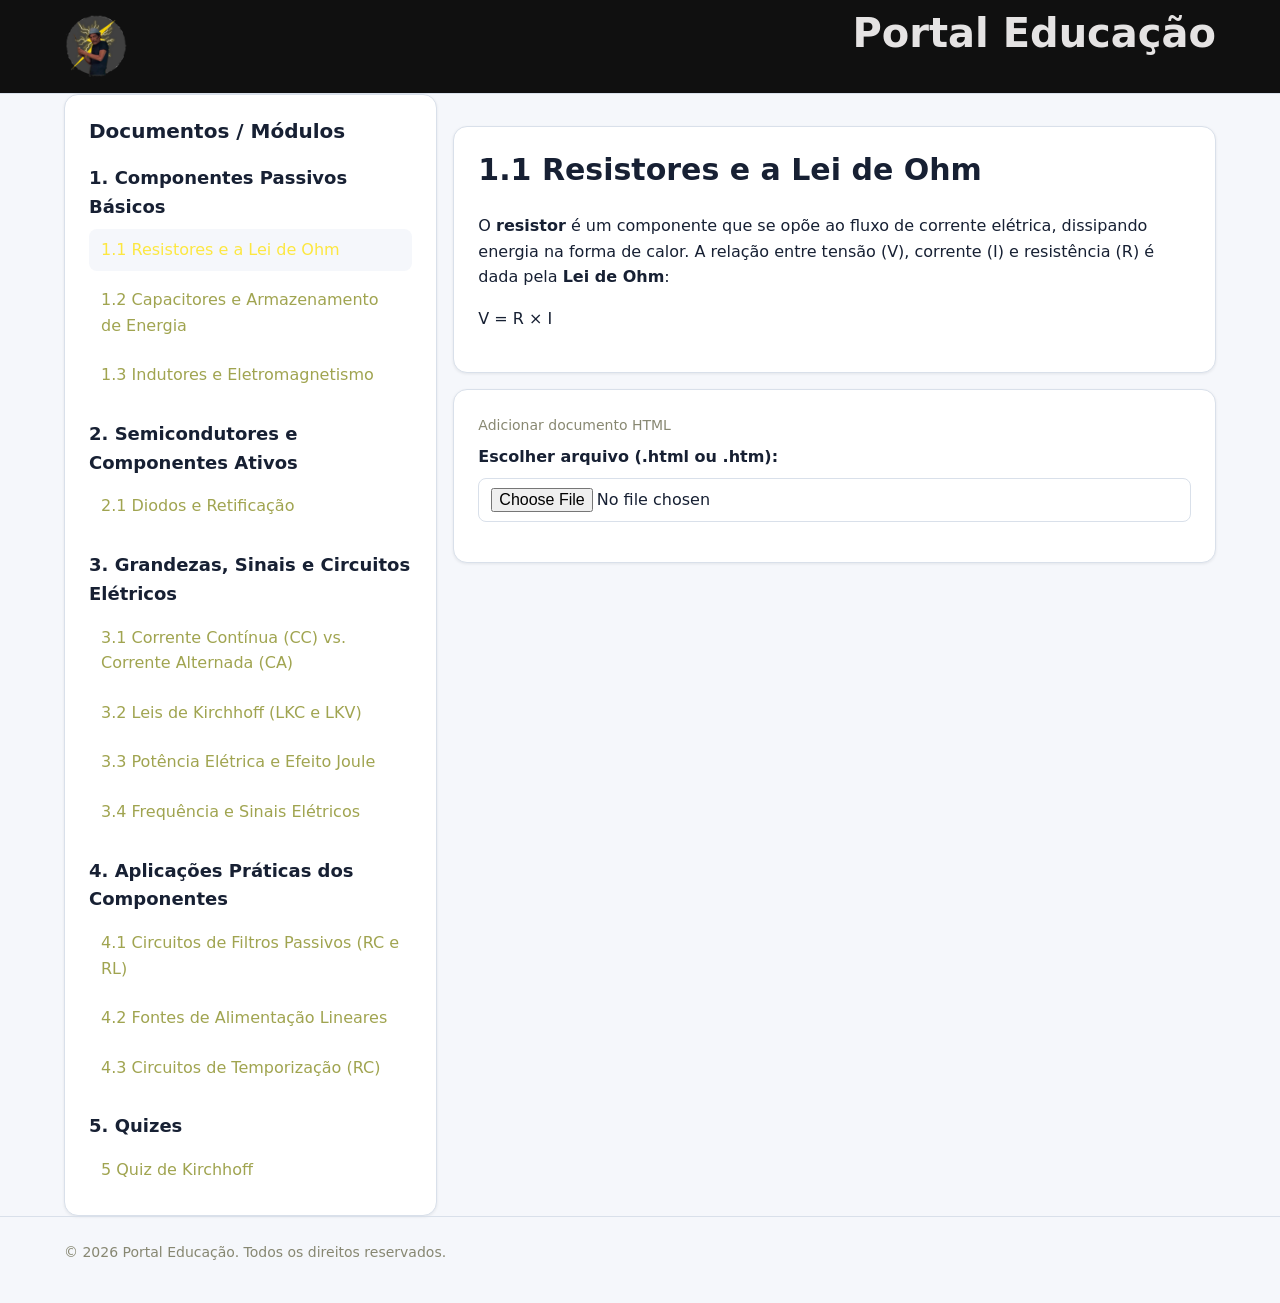
<file: index.html>
﻿<!DOCTYPE html>
<html lang="pt-BR">

<head>
    <meta charset="UTF-8">
    <meta name="viewport" content="width=device-width, initial-scale=1.0">
    <title>Portal Educação</title>
    <link rel="stylesheet" href="css/style.css">
</head>
<body class="pagina">
    <header class="cabecalho-site">
        <div class="container cabecalho-interno">
            <img class="logo-site" src="assets/seumadruga3.png" alt="" width="64" height="64">
            <h1 class="titulo-site">Portal Educação</h1>
        </div>
    </header>

    <div class="container grade">
        <aside class="coluna-4 cartao">
            <h3 class="titulo-modulos">Documentos / Módulos</h3>
            <nav class="navegacao-site" id="side-nav" aria-label="Módulos">
                <p class="titulo-navegacao">1. Componentes Passivos Básicos</p>
                <a href="#" class="link-documento active" data-doc="doc-resistores" aria-current="page">1.1 Resistores e a Lei de Ohm</a>
                <a href="#" class="link-documento" data-doc="doc-capacitores">1.2 Capacitores e Armazenamento de Energia</a>
                <a href="#" class="link-documento" data-doc="doc-indutores">1.3 Indutores e Eletromagnetismo</a>

                <p class="titulo-navegacao">2. Semicondutores e Componentes Ativos</p>
                <a href="#" class="link-documento" data-doc="doc-diodos">2.1 Diodos e Retificação</a>

                <p class="titulo-navegacao">3. Grandezas, Sinais e Circuitos Elétricos</p>
                <a href="#" class="link-documento" data-doc="doc-corrente">3.1 Corrente Contínua (CC) vs. Corrente Alternada (CA)</a>
                <a href="#" class="link-documento" data-doc="doc-lkc">3.2 Leis de Kirchhoff (LKC e LKV)</a>
                <a href="#" class="link-documento" data-doc="doc-potencia">3.3 Potência Elétrica e Efeito Joule</a>
                <a href="#" class="link-documento" data-doc="doc-frequencia">3.4 Frequência e Sinais Elétricos</a>

                <p class="titulo-navegacao">4. Aplicações Práticas dos Componentes</p>
                <a href="#" class="link-documento" data-doc="doc-filtros">4.1 Circuitos de Filtros Passivos (RC e RL)</a>
                <a href="#" class="link-documento" data-doc="doc-fontes">4.2 Fontes de Alimentação Lineares</a>
                <a href="#" class="link-documento" data-doc="doc-temporizacao">4.3 Circuitos de Temporização (RC)</a>

                <p class="titulo-navegacao">5. Quizes</p>
                <a href="#" class="link-documento" data-doc="doc-quiz">5 Quiz de Kirchhoff</a>
            </nav>
        </aside>

        <main class="conteudo-principal coluna-8">
            <!-- 1.1 RESISTORES E LEI DE OHM -->
            <article id="doc-resistores" class="conteudo-documento active">
                <div class="documento cartao">
                    <h2>1.1 Resistores e a Lei de Ohm</h2>

                    <p>O <strong>resistor</strong> é um componente que se opõe ao fluxo de corrente elétrica, dissipando energia na forma de calor. A relação entre tensão (V), corrente (I) e resistência (R) é dada pela <strong>Lei de Ohm</strong>:</p>
                    <p class="formula">V = R × I</p>
                </div>
                <section class="upload-html cartao grupo-formulario">
                    <p class="ajuda-formulario">Adicionar documento HTML</p>
                    <label class="rotulo-formulario" for="arquivo-resistores">Escolher arquivo (.html ou .htm):</label>
                    <input class="campo-formulario entrada-arquivo-html" type="file" id="arquivo-resistores" accept=".html,.htm,text/html">
                    <div class="previsao-html"></div>
                </section>
            </article>

            <!-- 1.2 CAPACITORES E ARMAZENAMENTO DE ENERGIA -->
            <article id="doc-capacitores" class="conteudo-documento oculto">
                <div class="documento cartao">
                    <h2>1.2 Capacitores e Armazenamento de Energia</h2>
                    <p>O <strong>capacitor</strong> é um componente constituído por duas placas condutoras separadas por um material isolante (dielétrico). Armazena energia sob a forma de um <strong>campo elétrico</strong>.</p>
                    
                    <p>A quantidade de carga (Q) armazenada é proporcional à capacitância (C) e à tensão (V) aplicada:</p>

                    <p class="formula">Q = C × V</p>

                    <p>As suas principais aplicações em circuitos eletrónicos incluem a filtragem de ruídos, acoplamento/desacoplamento de sinais e temporização.</p>
                </div>
                <section class="upload-html cartao grupo-formulario">
                    <p class="ajuda-formulario">Adicionar documento HTML</p>
                    <label class="rotulo-formulario" for="arquivo-capacitores">Escolher arquivo (.html ou .htm):</label>
                    <input class="campo-formulario entrada-arquivo-html" type="file" id="arquivo-capacitores" accept=".html,.htm,text/html">
                    <div class="previsao-html"></div>
                </section>
            </article>

            <!-- 1.3 INDUTORES E ELETROMAGNETISMO -->
            <article id="doc-indutores" class="conteudo-documento oculto">
                <div class="documento cartao">
                    <h2>1.3 Indutores e Eletromagnetismo</h2>
                    <p>O <strong>indutor</strong> é um componente formado por um fio condutor enrolado em forma de bobina. Quando uma corrente elétrica passa por ele, cria um <strong>campo magnético</strong> que armazena energia.</p>
                    
                    <p>Os indutores opõem-se a variações bruscas de corrente elétrica. A relação entre a tensão induzida (V<sub>L</sub>) e a variação de corrente no tempo é dada por:</p>

                    <p class="formula">V<sub>L</sub> = L × (ΔI / Δt)</p>

                    <p>A sua unidade de medida é o <strong>Henry (H)</strong>. São amplamente empregues em filtros de radiofrequência, transformadores e fontes comutadas.</p>
                </div>
                <section class="upload-html cartao grupo-formulario">
                    <p class="ajuda-formulario">Adicionar documento HTML</p>
                    <label class="rotulo-formulario" for="arquivo-indutores">Escolher arquivo (.html ou .htm):</label>
                    <input class="campo-formulario entrada-arquivo-html" type="file" id="arquivo-indutores" accept=".html,.htm,text/html">
                    <div class="previsao-html"></div>
                </section>
            </article>

            <!-- 2.1 DIODOS E RETIFICAÇÃO -->
            <article id="doc-diodos" class="conteudo-documento oculto">
                <div class="documento cartao">
                    <h2>2.1 Diodos e Retificação</h2>
                    <p>O <strong>diodo semicondutor</strong> é um componente eletrónico construído a partir da junção de materiais tipo P e tipo N (junção PN). Funciona como uma válvula de sentido único para a corrente elétrica.</p>
                    
                    <p><strong>Tipos de Retificação:</strong></p>
                    <ul>
                        <li><strong>Meia Onda:</strong> Utiliza apenas um diodo e aproveita metade do ciclo da corrente alternada (CA).</li>
                        <li><strong>Onda Completa:</strong> Utiliza uma ponte de diodos (4 diodos) para aproveitar ambos os semiciclos da onda, resultando numa corrente contínua mais estável.</li>
                    </ul>
                </div>
                <section class="upload-html cartao grupo-formulario">
                    <p class="ajuda-formulario">Adicionar documento HTML</p>
                    <label class="rotulo-formulario" for="arquivo-diodos">Escolher arquivo (.html ou .htm):</label>
                    <input class="campo-formulario entrada-arquivo-html" type="file" id="arquivo-diodos" accept=".html,.htm,text/html">
                    <div class="previsao-html"></div>
                </section>
            </article>

            <!--- 3.1 Corrente Contínua (CC) vs. Corrente Alternada (CA) --->
            <article id="doc-corrente" class="conteudo-documento oculto">
                <div class="documento cartao">
                    <h2>3.1 Corrente Contínua (CC) vs. Corrente Alternada (CA)</h2>
                    <p>A <strong>corrente contínua (CC)</strong> mantém uma polaridade constante ao longo do tempo, enquanto a <strong>corrente alternada (CA)</strong> inverte a direção periodicamente.</p>
                    <p>Em circuitos eletrónicos, a CC é utilizada em baterias, fontes reguladas e sistemas digitais, enquanto a CA é a forma de energia usada nas redes elétricas domésticas e industriais.</p>
                    <p class="formula">V = R × I</p>
                </div>
                <section class="upload-html cartao grupo-formulario">
                    <p class="ajuda-formulario">Adicionar documento HTML</p>
                    <label class="rotulo-formulario" for="arquivo-corrente">Escolher arquivo (.html ou .htm):</label>
                    <input class="campo-formulario entrada-arquivo-html" type="file" id="arquivo-corrente" accept=".html,.htm,text/html">
                    <div class="previsao-html"></div>
                </section>
            </article>

            <!--- 3.2 LEIS DE KIRCHHOFF --->
            <article id="doc-lkc" class="conteudo-documento oculto">
                <div class="documento cartao">
                    <h2>3.2 Leis de Kirchhoff (LKC e LKV)</h2>
                    <p><strong>Introdução:</strong> As Leis de Kirchhoff são pilares fundamentais da eletroeletrónica e da engenharia elétrica. Desenvolvidas pelo físico alemão Gustav Robert Kirchhoff em 1845, estas regras permitem analisar e resolver circuitos complexos.</p>

                    <p><strong>Conteúdo Técnico:</strong></p>
                    <p><strong>1ª Lei de Kirchhoff – Lei das Correntes (LKC):</strong> Esta regra baseia-se diretamente no princípio físico da conservação da carga elétrica. Ela determina que a soma algébrica das correntes elétricas que entram em um nó deve ser exatamente igual à soma das correntes que dele saem. Matematicamente, a soma total das correntes em um nó é nula, indicando que nenhuma carga elétrica pode ser retida ou criada acumulada nesses pontos de junção.</p>
                    <p class="formula">Σ I<sub>entrando</sub> = Σ I<sub>saindo</sub></p>

                    <p><strong>2ª Lei de Kirchhoff – Lei das Tensões (LKV):</strong>  Esta regra baseia-se no princípio da conservação da energia em um campo elétrico conservativo. Ela estabelece que a soma algébrica de todas as diferenças de potencial (tensões) ao longo de qualquer malha fechada em um circuito é igual a zero. Isso significa que toda a energia fornecida pelas fontes geradoras de tensão é integralmente consumida pelas quedas de potencial nos resistores e demais receptores daquele mesmo caminho fechado.</p>
                    <p class="formula">Σ V = 0</p>

                    <p><strong>Recursos visuais:</strong></p>
                    <div class="container-imagem">
                        <img src="assets/no-lei.webp" alt="Ilustração da Lei das Correntes de Kirchhoff">
                        <br>
                        <img src="assets/leikirchhoffexemplo1.webp" alt="Exemplo da Lei de Kirchhoff">
                    </div>
                </div>
                <section class="upload-html cartao grupo-formulario">
                    <p class="ajuda-formulario">Adicionar documento HTML</p>
                    <label class="rotulo-formulario" for="arquivo-lkc">Escolher arquivo (.html ou .htm):</label>
                    <input class="campo-formulario entrada-arquivo-html" type="file" id="arquivo-lkc" accept=".html,.htm,text/html">
                    <div class="previsao-html"></div>
                </section>
            </article>

            <!-- 3.2 POTÊNCIA ELÉTRICA E EFEITO JOULE -->
            <article id="doc-potencia" class="conteudo-documento oculto">
                <div class="documento cartao">
                    <h2>3.3 Potência Elétrica e Efeito Joule</h2>
                    <p>A <strong>Potência Elétrica</strong> mede a quantidade de energia convertida por unidade de tempo no circuito (expressa em Watts - W).</p>

                    <p class="formula">P = V × I</p>

                    <p>O <strong>Efeito Joule</strong> ocorre quando a corrente elétrica atravessa um condutor com resistência elétrica, transformando parte da energia elétrica diretamente em calor. É calculado por:</p>

                    <p class="formula">P = R × I²</p>
                </div>
                <section class="upload-html cartao grupo-formulario">
                    <p class="ajuda-formulario">Adicionar documento HTML</p>
                    <label class="rotulo-formulario" for="arquivo-potencia">Escolher arquivo (.html ou .htm):</label>
                    <input class="campo-formulario entrada-arquivo-html" type="file" id="arquivo-potencia" accept=".html,.htm,text/html">
                    <div class="previsao-html"></div>
                </section>
            </article>

            <!-- 3.5 QUIZ INTERATIVO -->
            <article id="doc-quiz" class="conteudo-documento oculto">
                <div class="documento quiz-sheet cartao">
                    <h2>5.1 Quiz Interativo</h2>
                    <p>Teste os seus conhecimentos sobre as leis de circuitos e componentes eletrónicos abaixo:</p>
                    
                    <div id="quiz">
                        <!-- Questão 1 -->
                        <div class="pergunta-quiz">
                            <h4>1. Qual lei afirma que a soma das correntes que entram em um nó é igual à soma das correntes que saem?</h4>
                            <label><input type="radio" name="q-0" value="0"> Lei de Ohm</label>
                            <br>
                            <label><input type="radio" name="q-0" value="1"> Lei das Correntes de Kirchhoff</label>
                            <br>
                            <label><input type="radio" name="q-0" value="2"> Lei das Tensões de Kirchhoff</label>
                            <br>
                            <label><input type="radio" name="q-0" value="3"> Lei da Conservação de Energia</label>
                        </div>

                        <!-- Questão 2 -->
                        <div class="pergunta-quiz">
                            <h4>2. Em uma malha fechada, qual é o valor da soma algébrica das tensões?</h4>
                            <label><input type="radio" name="q-1" value="0"> Igual à corrente total</label>
                            <br>
                            <label><input type="radio" name="q-1" value="1"> Maior que zero</label>
                            <br>
                            <label><input type="radio" name="q-1" value="2"> Igual a zero</label>
                            <br>
                            <label><input type="radio" name="q-1" value="3"> Igual à potência</label>
                        </div>

                        <!-- Questão 3 -->
                        <div class="pergunta-quiz">
                            <h4>3. Quem formulou as leis que levam o nome de Kirchhoff?</h4>
                            <label><input type="radio" name="q-2" value="0"> Gustav Robert Kirchhoff</label>
                            <br>
                            <label><input type="radio" name="q-2" value="1"> Isaac Newton</label>
                            <br>
                            <label><input type="radio" name="q-2" value="2"> James Clerk Maxwell</label>
                            <br>
                            <label><input type="radio" name="q-2" value="3"> Nikola Tesla</label>
                        </div>

                        <!-- Questão 4 -->
                        <div class="pergunta-quiz">
                            <h4>4. A soma das correntes que entram em um nó é igual à soma das correntes que saem. Isso está relacionado à:</h4>
                            <label><input type="radio" name="q-3" value="0"> Lei da Conservação de Energia</label>
                            <br>
                            <label><input type="radio" name="q-3" value="1"> Lei das Correntes de Kirchhoff</label>
                            <br>
                            <label><input type="radio" name="q-3" value="2"> Lei das Tensões de Kirchhoff</label>
                            <br>
                            <label><input type="radio" name="q-3" value="3"> Lei de Ohm</label>
                        </div>

                        <!-- Questão 5 -->
                        <div class="pergunta-quiz">
                            <h4>5. Em uma malha fechada, a soma algébrica das tensões é:</h4>
                            <label><input type="radio" name="q-4" value="0"> Maior que zero</label>
                            <br>
                            <label><input type="radio" name="q-4" value="1"> Igual a zero</label>
                            <br>
                            <label><input type="radio" name="q-4" value="2"> Menor que zero</label>
                            <br>
                            <label><input type="radio" name="q-4" value="3"> Igual à corrente total</label>
                        </div>
                    </div>

                    <button id="btn-verificar" class="botao" type="button">Verificar respostas</button>
                    <p id="quiz-resultado" class="resultado-quiz"></p>
                </div>

                <section class="upload-html cartao grupo-formulario">
                    <p class="ajuda-formulario">Adicionar documento HTML</p>
                    <label class="rotulo-formulario" for="arquivo-quiz">Escolher arquivo (.html ou .htm):</label>
                    <input class="campo-formulario entrada-arquivo-html" type="file" id="arquivo-quiz" accept=".html,.htm,text/html">
                    <div class="previsao-html"></div>
                </section>
            </article>

            <!--- 3.4 frequencia --->
            <article id="doc-frequencia" class="conteudo-documento oculto">
                <div class="documento cartao">
                    <h2>3.4 Frequência e Sinais Elétricos</h2>
                    <p>A <strong>frequência</strong> indica quantas vezes um sinal se repete em um intervalo de tempo. Ela é medida em <strong>hertz (Hz)</strong>.</p>
                    <p>Em circuitos elétricos, sinais de baixa frequência variam lentamente, enquanto sinais de alta frequência mudam mais rapidamente. Essa diferença é fundamental em filtros, osciladores e comunicação.</p>
                    <p class="formula">f = 1 / T</p>
                </div>
                <section class="upload-html cartao grupo-formulario">
                    <p class="ajuda-formulario">Adicionar documento HTML</p>
                    <label class="rotulo-formulario" for="arquivo-frequencia">Escolher arquivo (.html ou .htm):</label>
                    <input class="campo-formulario entrada-arquivo-html" type="file" id="arquivo-frequencia" accept=".html,.htm,text/html">
                    <div class="previsao-html"></div>
                </section>
            </article>

            <!-- 4.1 FILTROS PASSIVOS -->
            <article id="doc-filtros" class="conteudo-documento oculto">
                <div class="documento cartao">
                    <h2>4.1 Circuitos de Filtros Passivos (RC e RL)</h2>
                    <p>Filtros passivos utilizam combinações de resistores, capacitores (RC) ou indutores (RL) para selecionar ou atenuar frequências de um sinal elétrico.</p>
                    <ul>
                        <li><strong>Passa-Baixas:</strong> Permite a passagem de frequências abaixo da frequência de corte.</li>
                        <li><strong>Passa-Altas:</strong> Bloqueia sinais contínuos e frequências baixas, deixando passar apenas frequências superiores à frequência de corte.</li>
                    </ul>
                </div>
                <section class="upload-html cartao grupo-formulario">
                    <p class="ajuda-formulario">Adicionar documento HTML</p>
                    <label class="rotulo-formulario" for="arquivo-filtros">Escolher arquivo (.html ou .htm):</label>
                    <input class="campo-formulario entrada-arquivo-html" type="file" id="arquivo-filtros" accept=".html,.htm,text/html">
                    <div class="previsao-html"></div>
                </section>
            </article>

            <!-- 4.2 FONTES DE ALIMENTAÇÃO -->
            <article id="doc-fontes" class="conteudo-documento oculto">
                <div class="documento cartao">
                    <h2>4.2 Fontes de Alimentação Lineares</h2>
                    <p>As fontes de alimentação lineares convertem a tensão alternada da rede elétrica (ex: 127V/220V CA) numa tensão contínua estável (ex: 5V ou 12V CC) para alimentar circuitos eletrónicos.</p>
                    <p><strong>Etapas fundamentais:</strong></p>
                    <ol>
                        <li><strong>Transformação:</strong> Reduz a tensão da rede.</li>
                        <li><strong>Retificação:</strong> Converte CA em CC pulsante.</li>
                        <li><strong>Filtragem:</strong> Suaviza a onda utilizando capacitores.</li>
                        <li><strong>Regulação:</strong> Mantém a tensão constante na saída.</li>
                    </ol>
                </div>
                <section class="upload-html cartao grupo-formulario">
                    <p class="ajuda-formulario">Adicionar documento HTML</p>
                    <label class="rotulo-formulario" for="arquivo-fontes">Escolher arquivo (.html ou .htm):</label>
                    <input class="campo-formulario entrada-arquivo-html" type="file" id="arquivo-fontes" accept=".html,.htm,text/html">
                    <div class="previsao-html"></div>
                </section>
            </article>

            <!-- 4.3 TEMPORIZAÇÃO (RC) -->
            <article id="doc-temporizacao" class="conteudo-documento oculto">
                <div class="documento cartao">
                    <h2>4.3 Circuitos de Temporização (Constante de Tempo RC)</h2>
                    <p>A constante de tempo (representada por Tau - <strong>τ</strong>) define a taxa de carga e descarga de um capacitor através de um resistor num circuito elétrico.</p>

                    <p class="formula">τ = R × C</p>

                    <p>Um capacitor demora cerca de <strong>5τ</strong> para atingir a sua carga ou descarga completa (aprox. 99,3%). Esse princípio é largamente utilizado na criação de temporizadores e geradores de pulso.</p>
                </div>
                <section class="upload-html cartao grupo-formulario">
                    <p class="ajuda-formulario">Adicionar documento HTML</p>
                    <label class="rotulo-formulario" for="arquivo-temporizacao">Escolher arquivo (.html ou .htm):</label>
                    <input class="campo-formulario entrada-arquivo-html" type="file" id="arquivo-temporizacao" accept=".html,.htm,text/html">
                    <div class="previsao-html"></div>
                </section>
            </article>

        </main>
    </div>

    <footer class="rodape-site">
        <div class="container">
            <p class="texto-rodape">&copy; 2026 Portal Educação. Todos os direitos reservados.</p>
        </div>
    </footer>

    <script src="js/script.js"></script>
</body>
</html>
</file>
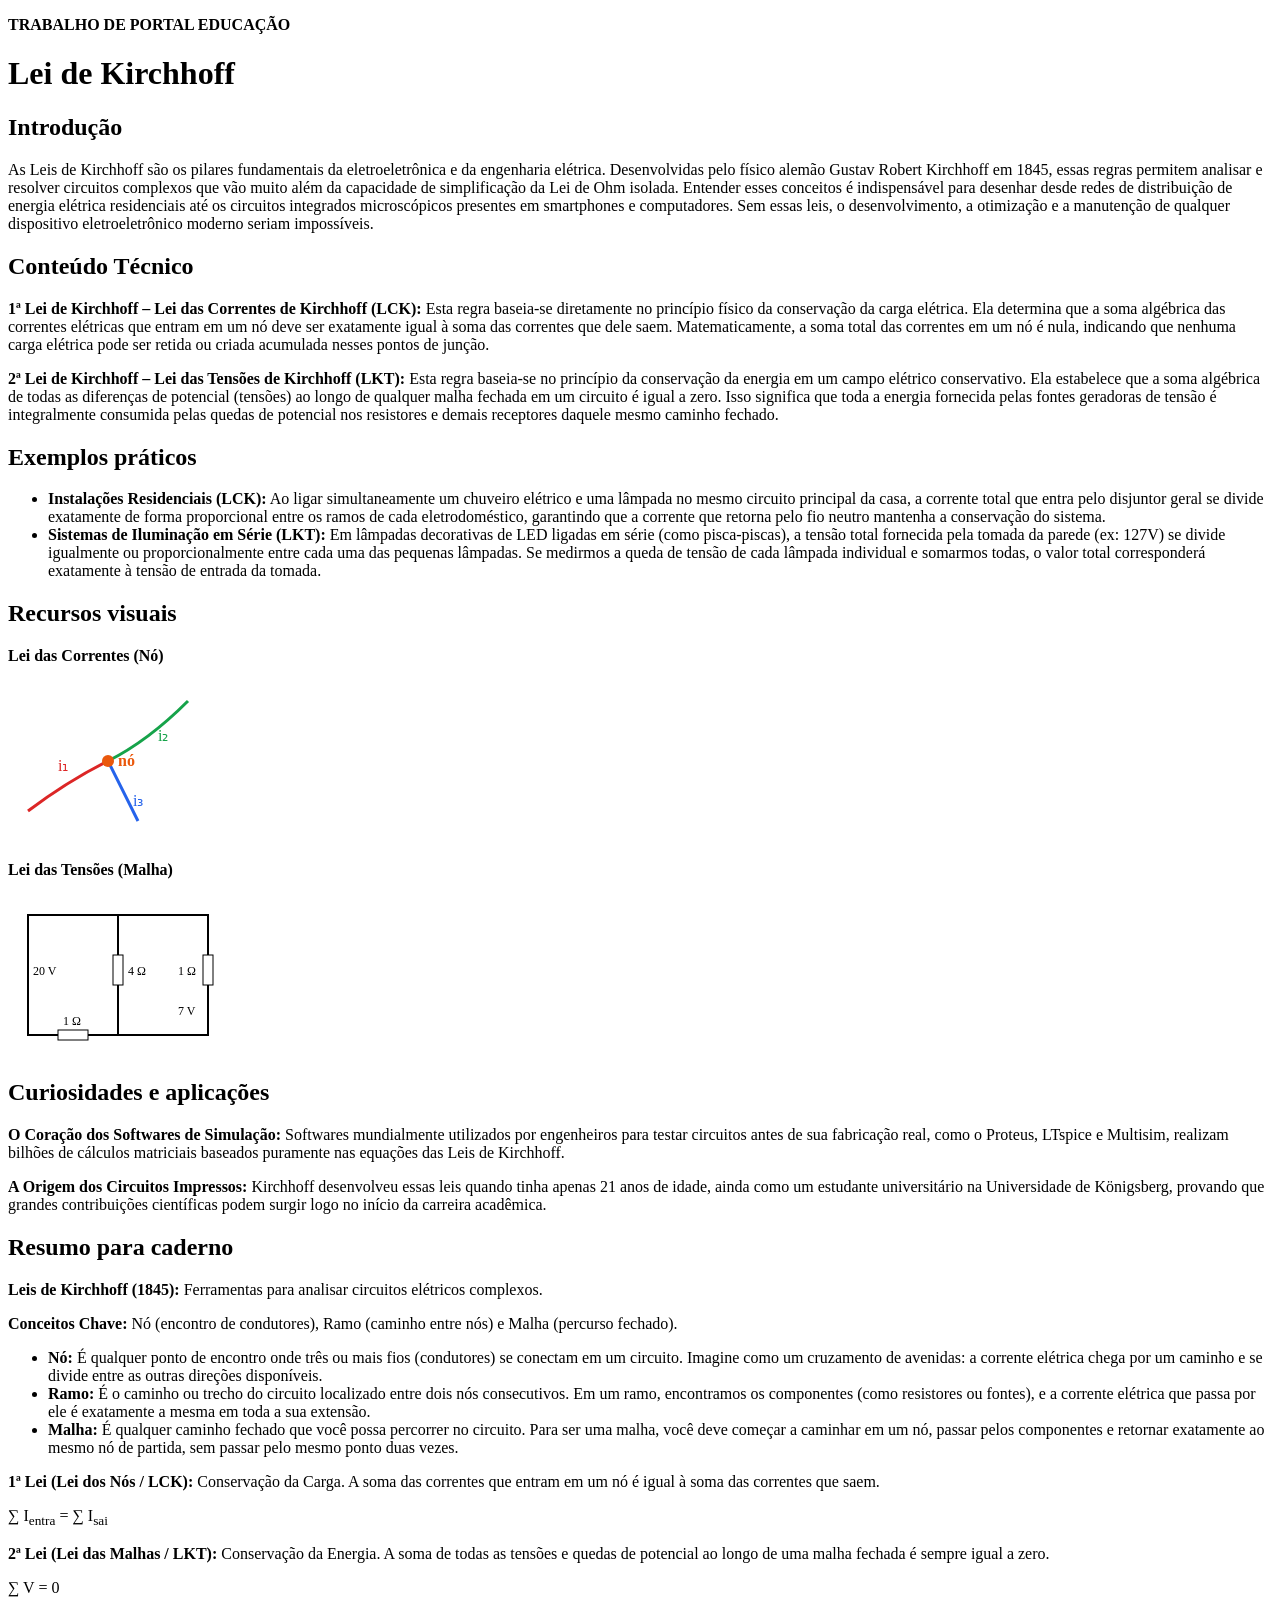
<file: modulos/teste.html>
<!DOCTYPE html>
<html lang="pt-BR">
<head>
    <meta charset="UTF-8">
    <meta name="viewport" content="width=device-width, initial-scale=1.0">
    <title>Trabalho de Portal Educação - Lei de Kirchhoff</title>
</head>
<body>

<div class="container">
    <header>
        <p><strong>TRABALHO DE PORTAL EDUCAÇÃO</strong></p>
        <h1>Lei de Kirchhoff</h1>
    </header>

    <section class="section">
        <h2>Introdução</h2>
        <p>As Leis de Kirchhoff são os pilares fundamentais da eletroeletrônica e da engenharia elétrica. Desenvolvidas pelo físico alemão Gustav Robert Kirchhoff em 1845, essas regras permitem analisar e resolver circuitos complexos que vão muito além da capacidade de simplificação da Lei de Ohm isolada. Entender esses conceitos é indispensável para desenhar desde redes de distribuição de energia elétrica residenciais até os circuitos integrados microscópicos presentes em smartphones e computadores. Sem essas leis, o desenvolvimento, a otimização e a manutenção de qualquer dispositivo eletroeletrônico moderno seriam impossíveis.</p>
    </section>

    <section class="section">
        <h2>Conteúdo Técnico</h2>
        <p><strong>1ª Lei de Kirchhoff – Lei das Correntes de Kirchhoff (LCK):</strong> Esta regra baseia-se diretamente no princípio físico da conservação da carga elétrica. Ela determina que a soma algébrica das correntes elétricas que entram em um nó deve ser exatamente igual à soma das correntes que dele saem. Matematicamente, a soma total das correntes em um nó é nula, indicando que nenhuma carga elétrica pode ser retida ou criada acumulada nesses pontos de junção.</p>
        
        <p><strong>2ª Lei de Kirchhoff – Lei das Tensões de Kirchhoff (LKT):</strong> Esta regra baseia-se no princípio da conservação da energia em um campo elétrico conservativo. Ela estabelece que a soma algébrica de todas as diferenças de potencial (tensões) ao longo de qualquer malha fechada em um circuito é igual a zero. Isso significa que toda a energia fornecida pelas fontes geradoras de tensão é integralmente consumida pelas quedas de potencial nos resistores e demais receptores daquele mesmo caminho fechado.</p>
    </section>

    <section class="section">
        <h2>Exemplos práticos</h2>
        <ul>
            <li><strong>Instalações Residenciais (LCK):</strong> Ao ligar simultaneamente um chuveiro elétrico e uma lâmpada no mesmo circuito principal da casa, a corrente total que entra pelo disjuntor geral se divide exatamente de forma proporcional entre os ramos de cada eletrodoméstico, garantindo que a corrente que retorna pelo fio neutro mantenha a conservação do sistema.</li>
            <li><strong>Sistemas de Iluminação em Série (LKT):</strong> Em lâmpadas decorativas de LED ligadas em série (como pisca-piscas), a tensão total fornecida pela tomada da parede (ex: 127V) se divide igualmente ou proporcionalmente entre cada uma das pequenas lâmpadas. Se medirmos a queda de tensão de cada lâmpada individual e somarmos todas, o valor total corresponderá exatamente à tensão de entrada da tomada.</li>
        </ul>
    </section>

    <section class="section">
        <h2>Recursos visuais</h2>
        <div class="visual-container">
            <div class="visual-box">
                <p><strong>Lei das Correntes (Nó)</strong></p>
                <svg width="200" height="160" viewBox="0 0 200 160">
                    <path d="M 20 130 Q 60 100 100 80" stroke="#dc2626" stroke-width="3" fill="none"/>
                    <path d="M 100 80 Q 140 60 180 20" stroke="#16a34a" stroke-width="3" fill="none"/>
                    <path d="M 130 140 Q 115 110 100 80" stroke="#2563eb" stroke-width="3" fill="none"/>
                    <circle cx="100" cy="80" r="6" fill="#ea580c"/>
                    <text x="110" y="85" fill="#ea580c" font-weight="bold">nó</text>
                    <text x="50" y="90" fill="#dc2626">i₁</text>
                    <text x="150" y="60" fill="#16a34a">i₂</text>
                    <text x="125" y="125" fill="#2563eb">i₃</text>
                </svg>
            </div>
            <div class="visual-box">
                <p><strong>Lei das Tensões (Malha)</strong></p>
                <svg width="220" height="160" viewBox="0 0 220 160">
                    <rect x="20" y="20" width="180" height="120" fill="none" stroke="#000" stroke-width="2"/>
                    <line x1="110" y1="20" x2="110" y2="140" stroke="#000" stroke-width="2"/>
                    <text x="25" y="80" font-size="12">20 V</text>
                    <rect x="105" y="60" width="10" height="30" fill="#fff" stroke="#000"/>
                    <text x="120" y="80" font-size="12">4 Ω</text>
                    <rect x="195" y="60" width="10" height="30" fill="#fff" stroke="#000"/>
                    <text x="170" y="80" font-size="12">1 Ω</text>
                    <rect x="50" y="135" width="30" height="10" fill="#fff" stroke="#000"/>
                    <text x="55" y="130" font-size="12">1 Ω</text>
                    <text x="170" y="120" font-size="12">7 V</text>
                </svg>
            </div>
        </div>
    </section>

    <section class="section">
        <h2>Curiosidades e aplicações</h2>
        <p><strong>O Coração dos Softwares de Simulação:</strong> Softwares mundialmente utilizados por engenheiros para testar circuitos antes de sua fabricação real, como o Proteus, LTspice e Multisim, realizam bilhões de cálculos matriciais baseados puramente nas equações das Leis de Kirchhoff.</p>
        <p><strong>A Origem dos Circuitos Impressos:</strong> Kirchhoff desenvolveu essas leis quando tinha apenas 21 anos de idade, ainda como um estudante universitário na Universidade de Königsberg, provando que grandes contribuições científicas podem surgir logo no início da carreira acadêmica.</p>
    </section>

    <section class="section resumo-box">
        <h2>Resumo para caderno</h2>
        <p><strong>Leis de Kirchhoff (1845):</strong> Ferramentas para analisar circuitos elétricos complexos.</p>
        <p><strong>Conceitos Chave:</strong> Nó (encontro de condutores), Ramo (caminho entre nós) e Malha (percurso fechado).</p>
        <ul>
            <li><strong>Nó:</strong> É qualquer ponto de encontro onde três ou mais fios (condutores) se conectam em um circuito. Imagine como um cruzamento de avenidas: a corrente elétrica chega por um caminho e se divide entre as outras direções disponíveis.</li>
            <li><strong>Ramo:</strong> É o caminho ou trecho do circuito localizado entre dois nós consecutivos. Em um ramo, encontramos os componentes (como resistores ou fontes), e a corrente elétrica que passa por ele é exatamente a mesma em toda a sua extensão.</li>
            <li><strong>Malha:</strong> É qualquer caminho fechado que você possa percorrer no circuito. Para ser uma malha, você deve começar a caminhar em um nó, passar pelos componentes e retornar exatamente ao mesmo nó de partida, sem passar pelo mesmo ponto duas vezes.</li>
        </ul>
        
        <p><strong>1ª Lei (Lei dos Nós / LCK):</strong> Conservação da Carga. A soma das correntes que entram em um nó é igual à soma das correntes que saem.</p>
        <div class="formula">∑ I<sub>entra</sub> = ∑ I<sub>sai</sub></div>

        <p><strong>2ª Lei (Lei das Malhas / LKT):</strong> Conservação da Energia. A soma de todas as tensões e quedas de potencial ao longo de uma malha fechada é sempre igual a zero.</p>
        <div class="formula">∑ V = 0</div>
    </section>
</div>

</body>
</html>
</file>
<file: css/style.css>
:root {
  color-scheme: light;

  /* Cores */
  --color-primary: #919635dd;
  --color-primary-hover: #ffe100be;
  --color-secondary: #b2ad11;
  --color-accent: #76680f;
  --color-background: #f5f7fb;
  --color-surface: #ffffff;
  --color-text: #172033;
  --color-text-muted: #75745bdb;
  --color-border: #d9e0ea;
  --color-success: #18794e;
  --color-warning: #946200;
  --color-danger: #b42318;

  /* Tipografia */
  --font-family-base: system-ui, -apple-system, BlinkMacSystemFont, "Segoe UI",
    sans-serif;
  --font-size-sm: 0.875rem;
  --font-size-base: 1rem;
  --font-size-lg: 1.125rem;
  --font-size-xl: 1.5rem;
  --line-height-base: 1.6;

  /* Espaçamento e dimensões */
  --space-1: 0.25rem;
  --space-2: 0.5rem;
  --space-3: 0.75rem;
  --space-4: 1rem;
  --space-6: 1.5rem;
  --space-8: 2rem;
  --content-width: 72rem;
  --header-height: 4rem;

  /* Bordas e sombras */
  --radius-sm: 0.25rem;
  --radius-md: 0.5rem;
  --radius-lg: 0.875rem;
  --shadow-sm: 0 1px 3px rgb(15 23 42 / 8%);
  --shadow-md: 0 8px 24px rgb(15 23 42 / 10%);
}

/* =========================================================
   2. Base e normalização simples
   ========================================================= */
*,
*::before,
*::after {
  box-sizing: border-box;
}

html {
  scroll-behavior: smooth;
  text-size-adjust: 100%;
}

body {
  margin: 0;
  min-width: 320px;
  background: var(--color-background);
  color: var(--color-text);
  font-family: var(--font-family-base);
  font-size: var(--font-size-base);
  line-height: var(--line-height-base);
}

img,
svg,
video {
  display: block;
  max-width: 100%;
}

img {
  height: auto;
}

button,
input,
select,
textarea {
  font: inherit;
}

button,
a,
input,
select,
textarea {
  -webkit-tap-highlight-color: transparent;
}

a {
  color: var(--color-primary);
  text-underline-offset: 0.18em;
}

a:hover {
  color: var(--color-primary-hover);
}

p {
  margin-top: 0;
}

.titulo-site,
.documento h2,
.titulo-modulos,
.pergunta-quiz h4 {
  margin-top: 0;
  line-height: 1.25;
}

.titulo-site {
  font-size: clamp(1.8rem, 4vw, 2.5rem);
  color: rgb(229, 227, 227);
}

.documento h2 {
  font-size: clamp(1.4rem, 3vw, 1.875rem);
}

.titulo-modulos {
  font-size: 1.25rem;
}

:focus-visible {
  outline: 3px solid var(--color-accent);
  outline-offset: 3px;
}

/* Respeita usuários que preferem menos animações. */
@media (prefers-reduced-motion: reduce) {
  *,
  *::before,
  *::after {
    scroll-behavior: auto !important;
    animation-duration: 0.01ms !important;
    animation-iteration-count: 1 !important;
    transition-duration: 0.01ms !important;
  }
}

/* =========================================================
   3. Layout reutilizável
   ========================================================= */
.container {
  width: min(100% - 2 * var(--space-4), var(--content-width));
  margin-inline: auto;
}

.pagina {
  min-height: 100vh;
  display: flex;
  flex-direction: column;
}

.conteudo-principal {
  flex: 1;
  padding-block: var(--space-8);
}

.grade {
  display: grid;
  grid-template-columns: repeat(12, minmax(0, 1fr));
  gap: var(--space-4);
}

.grade > * {
  min-width: 0;
}

.coluna-12 { grid-column: span 12; }
.coluna-8  { grid-column: span 8; }
.coluna-6  { grid-column: span 6; }
.coluna-4  { grid-column: span 4; }
.coluna-3  { grid-column: span 3; }

/* =========================================================
   4. Cabeçalho, navegação e rodapé
   ========================================================= */
.cabecalho-site {
  min-height: var(--header-height);
  border-bottom: 1px solid var(--color-border);
  background: rgb(16, 16, 16);
}

.cabecalho-interno {
  display: flex;
  align-items: center;
  justify-content: space-between;
  gap: var(--space-4);
  min-height: var(--header-height);
  padding-block: var(--space-2);
  background: rgb(16, 16, 16);
}

.logo-site {
  width: 4rem;
  height: auto;
}

.navegacao-site {
  display: grid;
  gap: var(--space-2);
}

.link-documento {
  display: block;
  padding: var(--space-2) var(--space-3);
  border-radius: var(--radius-md);
  text-decoration: none;
}

.link-documento:hover,
.link-documento.active {
  background: var(--color-background);
  color: var(--color-primary-hover);
}

.titulo-navegacao {
  margin: var(--space-4) 0 0;
  font-size: var(--font-size-lg);
  font-weight: 600;
}

.titulo-navegacao:first-child {
  margin-top: 0;
}

.rodape-site {
  padding-block: var(--space-6);
  border-top: 1px solid var(--color-border);
  color: var(--color-text-muted);
  font-size: var(--font-size-sm);
}

.texto-rodape {
  margin-bottom: var(--space-4);
}

/* =========================================================
   5. Conteúdo e cartões
   ========================================================= */
.cartao {
  padding: var(--space-6);
  background: var(--color-surface);
  border: 1px solid var(--color-border);
  border-radius: var(--radius-lg);
  box-shadow: var(--shadow-sm);
}

.documento {
  margin-bottom: var(--space-4);
}

.botao {
  display: inline-flex;
  align-items: center;
  justify-content: center;
  gap: var(--space-2);
  min-height: 2.75rem;
  padding: var(--space-2) var(--space-4);
  border: 1px solid transparent;
  border-radius: var(--radius-md);
  background: var(--color-primary);
  color: #ffffff;
  font-weight: 600;
  text-align: center;
  text-decoration: none;
  cursor: pointer;
}

.botao:hover {
  background: var(--color-primary-hover);
  color: #ffffff;
}

.botao:disabled,
.botao[aria-disabled="true"] {
  opacity: 0.55;
  cursor: not-allowed;
}

/* =========================================================
   6. Formulários
   ========================================================= */
.grupo-formulario {
  display: grid;
  gap: var(--space-2);
  margin-bottom: var(--space-4);
}

.previsao-html {
  margin-top: var(--space-2);
}

.previsao-html iframe {
  width: 100%;
  min-height: 500px;
  border: 2px inset;
  border-radius: 4px;
  padding: 0;
}

.rotulo-formulario {
  font-weight: 600;
}

.ajuda-formulario {
  margin: 0;
  color: var(--color-text-muted);
  font-size: var(--font-size-sm);
}

.campo-formulario {
  width: 100%;
  min-height: 2.75rem;
  padding: var(--space-2) var(--space-3);
  border: 1px solid var(--color-border);
  border-radius: var(--radius-md);
  background: var(--color-surface);
  color: var(--color-text);
}

textarea.campo-formulario {
  min-height: 8rem;
  resize: vertical;
}

.campo-formulario:focus-visible {
  border-color: var(--color-primary);
}

.campo-formulario[aria-invalid="true"] {
  border-color: var(--color-danger);
}

/* =========================================================
   7. Utilitários
   ========================================================= */
.oculto {
  display: none !important;
}

/* =========================================================
   8. Responsividade
   ========================================================= */
@media (max-width: 768px) {
  .cabecalho-interno {
    align-items: flex-start;
    flex-direction: column;
  }

  .navegacao-site {
    width: 100%;
  }

  .coluna-8,
  .coluna-6,
  .coluna-4,
  .coluna-3 {
    grid-column: span 12;
  }

  .conteudo-principal {
    padding-block: var(--space-6);
  }

  .cartao {
    padding: var(--space-4);
  }
}
</file>
